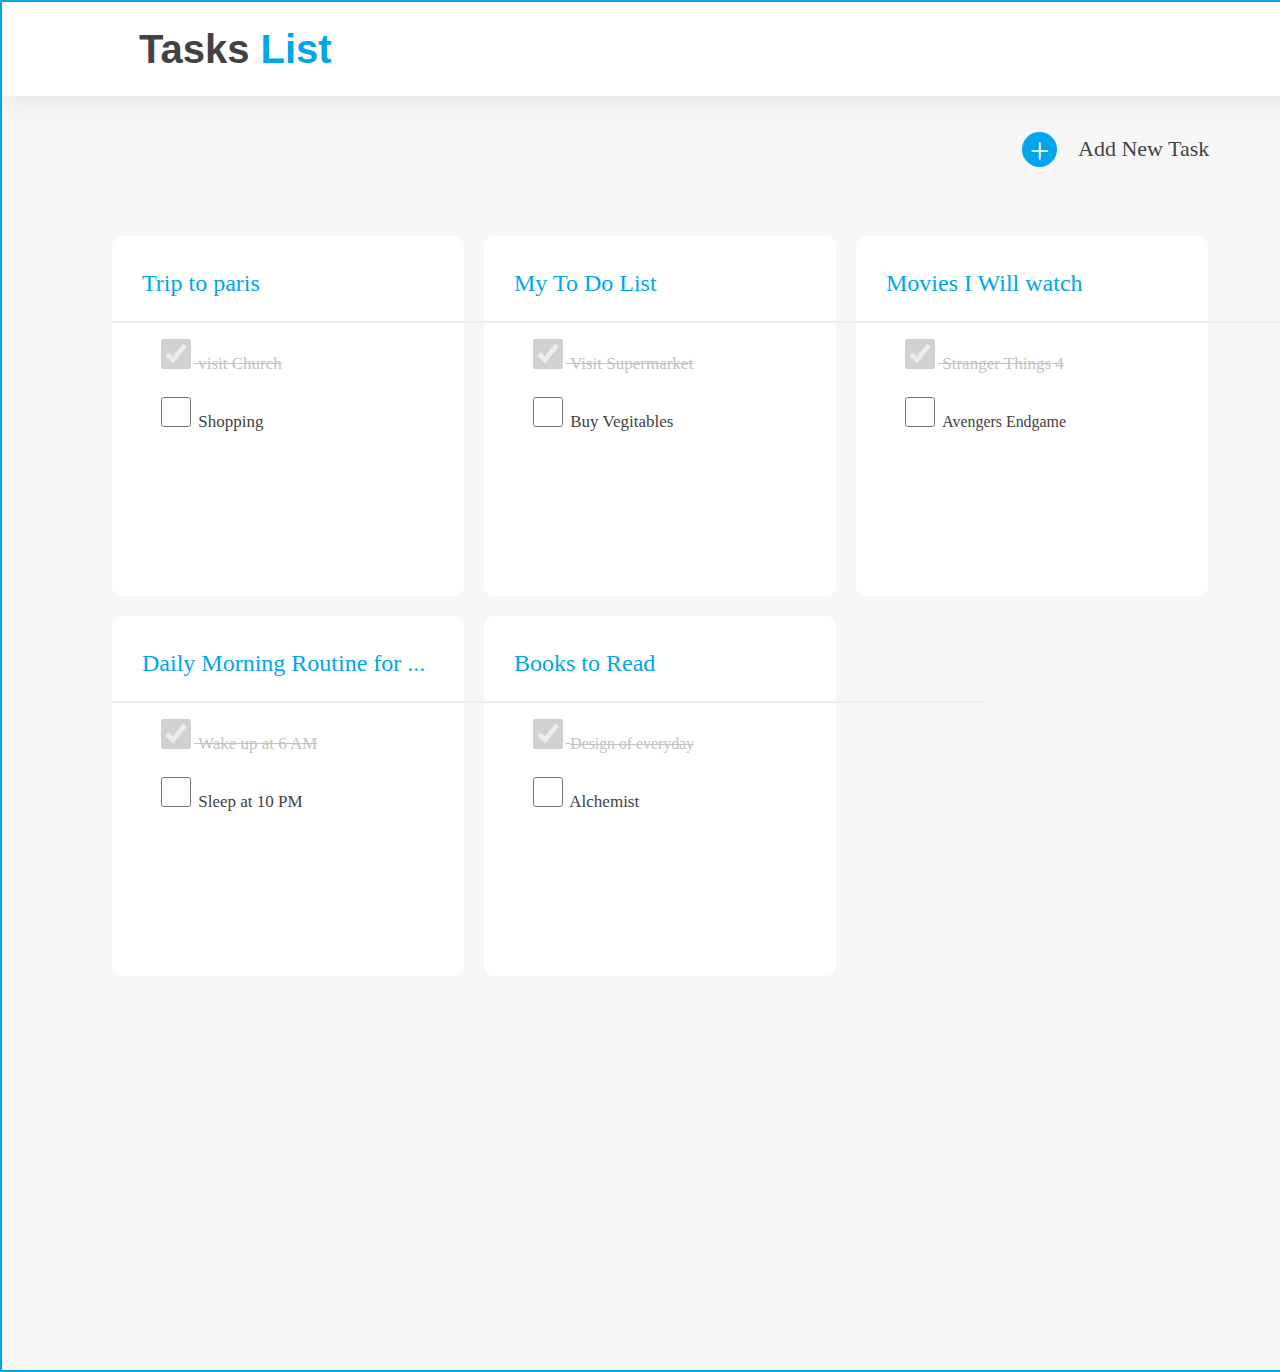
<file: index.html>
<!DOCTYPE html>
<html lang="en">
<head>
    <meta charset="UTF-8">
    <meta http-equiv="X-UA-Compatible" content="IE=edge">
    <meta name="viewport" content="width=device-width, initial-scale=1.0">
    <title>Take List</title>
    <link rel="stylesheet" href="project.css">
</head>
<body>
    <div class="main">
        <div class="row1">
            <div class="title">
            Tasks <span style="color:#00A5EC ;">List</span>
            </div>
        </div>
        <a href="./index1.html">
            <div class="row2">
                <div class="pulse">
                    + 
                </div>
                <div class="addcont">
                    Add New Task
                </div>
            </div>
        </a>  
        <div class="row3">
            <div class="box">
                <a href="index2.html">
                    <div class="head">
                        Trip to paris
                    </div>
                </a>
             <div class="line">  </div>
                <div class="check">
                    <div class="disable">
                    <input type="checkbox" name="visit" value="church" id="church" disabled="" checked="">
                    <label for="church"> visit Church</label>
                    </div>
                    <br>
                   <div class="enable">
                    <input type="checkbox" name="vi" value="shop" id="shop">
                    <label for="shop">Shopping</label>
                    </div>
                </div>
            </div>          
            <div class="box">
                <a href="index2.html">
                    <div class="head">
                       My To Do List
                    </div>
                </a>
             <div class="line"></div>
                <div class="check">
                    <div class="disable">
                    <input type="checkbox" name="visit" value="super" id="Supermarket" disabled="" checked="">
                    <label for="Supermarket" > Visit Supermarket</label>
                    </div>
                    <br>
                   <div class="enable"> 
                    <input type="checkbox" name="visit" value="Vegitables" id="Vegitables">
                    <label for="Vegitables">Buy Vegitables</label>
                    </div>
                </div>
            </div>
            <div class="box">
                <a href="index2.html">
                    <div class="head">
                        Movies I Will watch
                    </div>
                </a>
             <div class="line"></div>
                <div class="check" >
                    <div class="disable">
                    <input type="checkbox" name="visit" value="Stranger" id="Stranger" disabled="" checked="">
                    <label for="Stranger" > Stranger Things 4</label>
                    </div>
                    <br>
                    <div class="enable">
                    <input type="checkbox" name="visit" value="aveng" id="Avengers">
                    <label for="Avengers" style="font-size: 15.9px;">Avengers Endgame</label>
                    </div> 
                </div>
            </div>
            <div class="box">
                <a href="index2.html">
                    <div class="head" style="width: 300px;">
                       Daily Morning Routine for ...
                    </div>
                </a>
             <div class="line"></div>
                <div class="check">
                    <div class="disable">
                    <input type="checkbox" name="visit" value="wakeup" id="wakeup" disabled="" checked="">
                    <label for="wakeup" > Wake up at 6 AM </label>
                    </div>

                    <br>
                    <div class="enable">                    
                    <input type="checkbox" name="visit" value="sleep" id="sleep">
                    <label for="sleep">Sleep at 10 PM</label>
                    </div>

                </div> 
            </div>
            <div class="box">
                <a href="index2.html">
                    <div class="head">
                        Books to Read
                    </div>
                </a>
             <div class="line"></div>
             
                <div class="check" >
                    <div class="disable">
                    <input type="checkbox" name="visit" value="design" id="design" checked="" disabled=" " >
                    <label for="Design" style="font-size: 15.8px;" >Design of everyday</label>
                    </div>    
                    <br>
                    <div class="enable">
                    <input type="checkbox" name="visit" value="chemist" id="alchemist">
                    <label for="alchemist">Alchemist</label>
                    </div>    
                </div> 
            </div>
        </div>  
    </div>
</body>
</html>
</file>
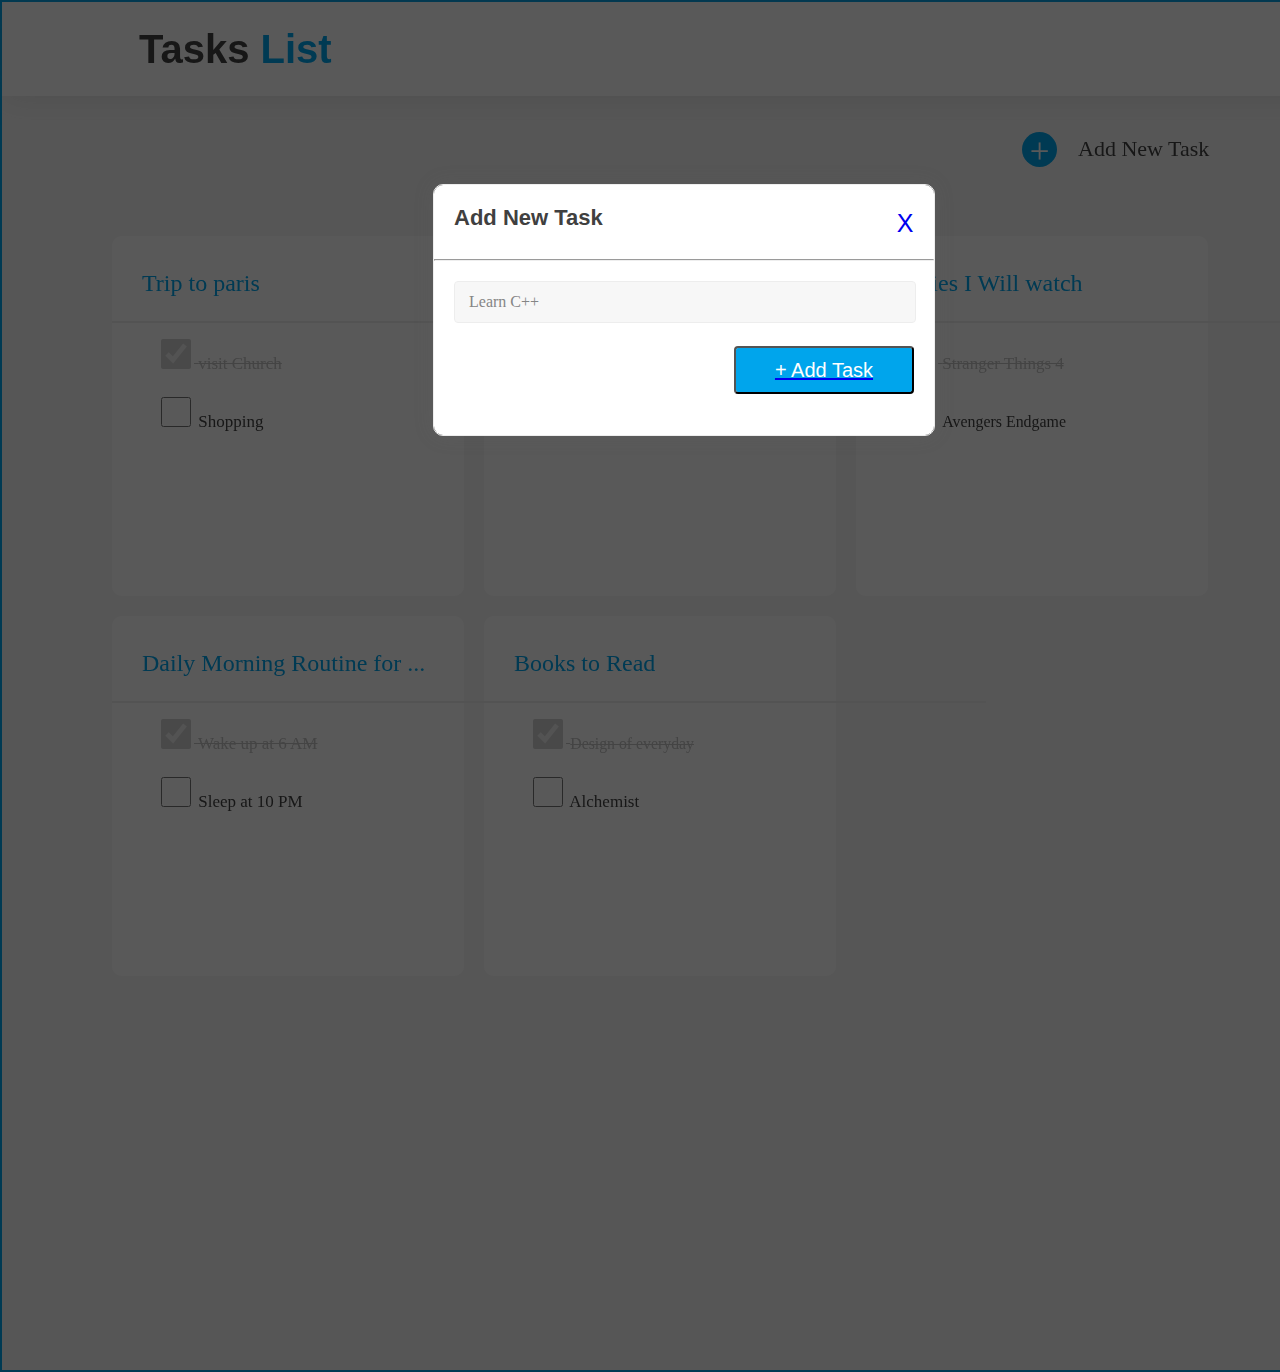
<file: index1.html>
<!DOCTYPE html>
<html lang="en">
<head>
    <meta charset="UTF-8">
    <meta http-equiv="X-UA-Compatible" content="IE=edge">
    <meta name="viewport" content="width=device-width, initial-scale=1.0">
    <title>ADD NEW Task 2</title>
    <link rel="stylesheet" href="project.css">
</head>
<body>
    <DIV class="backend">
        <div class="main">
            <div class="row1">
                <div class="title">
                Tasks <span style="color:#00A5EC ;">List</span>
                </div>
            </div>
            <a href="./index2.html">
                <div class="row2">
                    <div class="pulse">
                        + 
                    </div>
                    <div class="addcont">
                        Add New Task
                    </div>
                </div>
            </a>  
            <div class="row3">
                <div class="box">
                    <a href="index1.html">
                        <div class="head">
                            Trip to paris
                        </div>
                    </a>
                 <div class="line">  </div>
                    <div class="check">
                        <div class="disable">
                        <input type="checkbox" name="visit" value="church" id="church" disabled="" checked="">
                        <label for="church"> visit Church</label>
                        </div>
                        <br>
                       <div class="enable">
                        <input type="checkbox" name="vi" value="shop" id="shop">
                        <label for="shop">Shopping</label>
                        </div>
                    </div>
                </div>          
                <div class="box">
                    <a href="index1.html">
                        <div class="head">
                           My To Do List
                        </div>
                    </a>
                 <div class="line"></div>
                    <div class="check">
                        <div class="disable">
                        <input type="checkbox" name="visit" value="super" id="Supermarket" disabled="" checked="">
                        <label for="Supermarket" > Visit Supermarket</label>
                        </div>
                        <br>
                       <div class="enable"> 
                        <input type="checkbox" name="visit" value="Vegitables" id="Vegitables">
                        <label for="Vegitables">Buy Vegitables</label>
                        </div>
                    </div>
                </div>
                <div class="box">
                    <a href="index1.html">
                        <div class="head">
                            Movies I Will watch
                        </div>
                    </a>
                 <div class="line"></div>
                    <div class="check" >
                        <div class="disable">
                        <input type="checkbox" name="visit" value="Stranger" id="Stranger" disabled="" checked="">
                        <label for="Stranger" > Stranger Things 4</label>
                        </div>
                        <br>
                        <div class="enable">
                        <input type="checkbox" name="visit" value="aveng" id="Avengers">
                        <label for="Avengers" style="font-size: 15.9px;">Avengers Endgame</label>
                        </div> 
                    </div>
                </div>
                <div class="box">
                    <a href="index1.html">
                        <div class="head" style="width: 300px;">
                           Daily Morning Routine for ...
                        </div>
                    </a>
                 <div class="line"></div>
                    <div class="check">
                        <div class="disable">
                        <input type="checkbox" name="visit" value="wakeup" id="wakeup" disabled="" checked="">
                        <label for="wakeup" > Wake up at 6 AM </label>
                        </div>
    
                        <br>
                        <div class="enable">                    
                        <input type="checkbox" name="visit" value="sleep" id="sleep">
                        <label for="sleep">Sleep at 10 PM</label>
                        </div>
    
                    </div> 
                </div>
                <div class="box">
                    <a href="index1.html">
                        <div class="head">
                            Books to Read
                        </div>
                    </a>
                 <div class="line"></div>
                 
                    <div class="check" >
                        <div class="disable">
                        <input type="checkbox" name="visit" value="design" id="design" checked="" disabled=" " >
                        <label for="Design" style="font-size: 15.8px;" >Design of everyday</label>
                        </div>    
                        <br>
                        <div class="enable">
                        <input type="checkbox" name="visit" value="chemist" id="alchemist">
                        <label for="alchemist">Alchemist</label>
                        </div>    
                    </div> 
                </div>
            </div>  
        </div>
    </DIV>
    <div class="page2">
        <div class="p2head"> 
            Add New Task
        </div>
       <a href="index.html">       
         <div class="p2cross">
            X
        </div>
    </a>
   
        <div class="p2line">  <hr> </div>
        <div class="p2text">
            <div class="text1"> 
                Learn C++
            </div>
        </div>
        <button class="addtask">
            <a href="index3.html">
                <div class="p2pluse" style="text-decoration: none; font-size: 20px; color:#fff"> 
                          +   Add Task</div>
            </a>
        </button>
    </div>
</body>
</html>
</file>
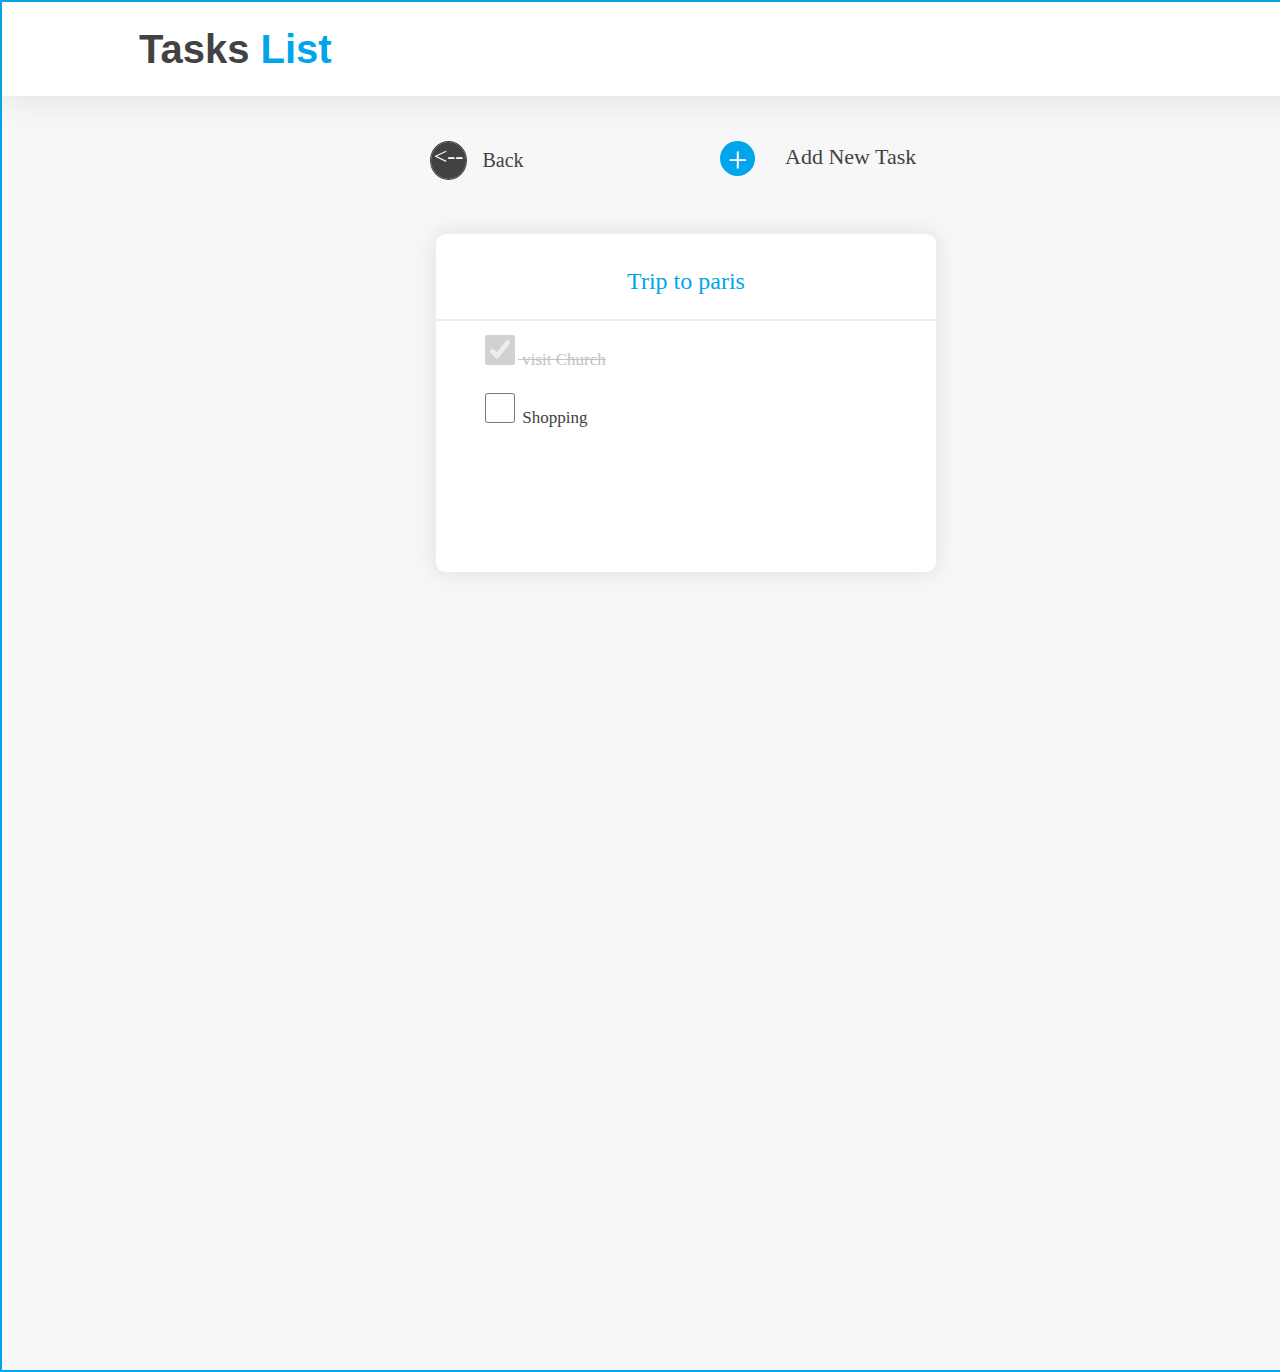
<file: index2.html>
<!DOCTYPE html>
<html lang="en">
<head>
    <meta charset="UTF-8">
    <meta http-equiv="X-UA-Compatible" content="IE=edge">
    <meta name="viewport" content="width=device-width, initial-scale=1.0">
    <title>Add New Item</title>
    <link rel="stylesheet" href="project.css">
</head>
<body>
    <div class="main">
        <div class="row1">
            <div class="title">
            Tasks <span style="color:#00A5EC">List</span> 
            </div>
        </div>
        <div class="p3row2">
           <a href="index.html">
                 <div class="back">
                <div class="backarrow">  <--</div>
                Back
            </div>
             </a>
             <a href="index3.html">
                <div class="pulse1">
                    + </div>
                    <div class="addcont1">Add New Task</div>
             </a>
        </div>
        <div class="row3">
            <div class="box1">
                <a href="index2.html">
                    <div class="head1">
                        Trip to paris
                    </div>
                </a>
             <div class="line">  </div>
                <div class="check1">
                    <div class="disable">
                    <input type="checkbox" name="visit" value="church" id="church" disabled="" checked="">
                    <label for="church"> visit Church</label>
                    </div>
                    <br>
                   <div class="enable">
                    <input type="checkbox" name="vi" value="shop" id="shop">
                    <label for="shop">Shopping</label>
                    </div>
                </div>
            </div>          
     </div>   
</body>
</html>
</file>
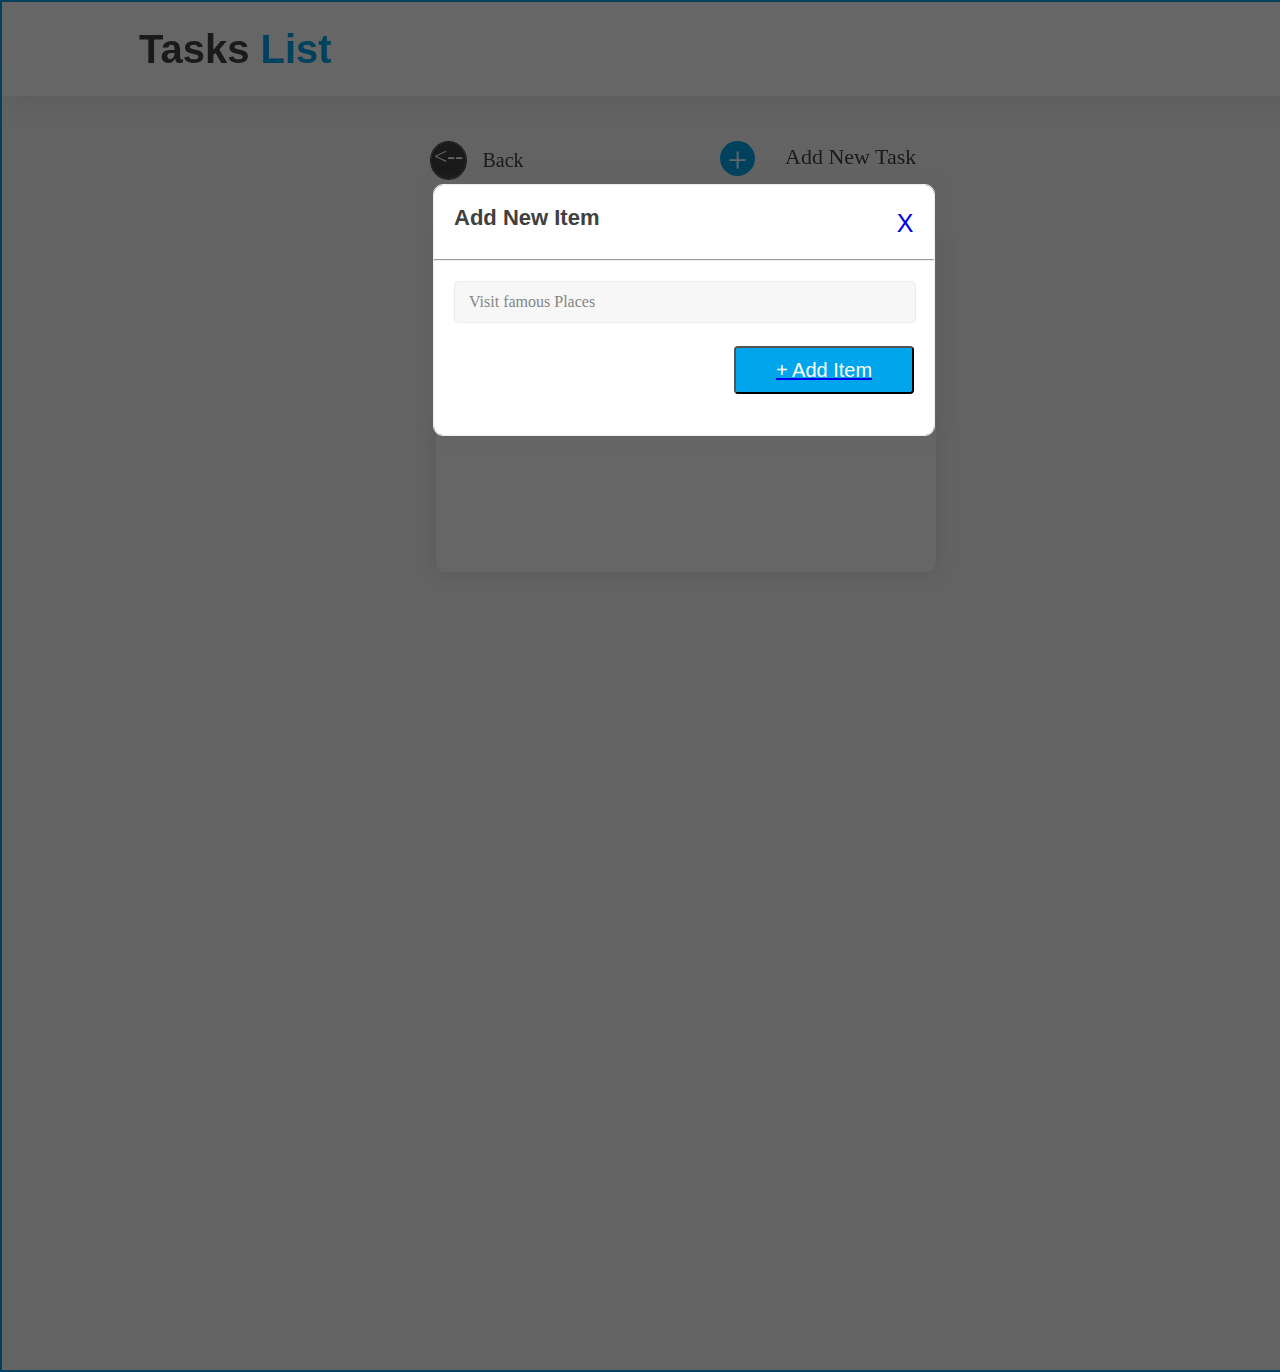
<file: index3.html>
<!DOCTYPE html>
<html lang="en">
<head>
    <meta charset="UTF-8">
    <meta http-equiv="X-UA-Compatible" content="IE=edge">
    <meta name="viewport" content="width=device-width, initial-scale=1.0">
    <title>Add New Item</title>
    <link rel="stylesheet" href="project.css">
</head>
<body>
<div class="contain">
    <div class="main">
        <div class="row1">
            <div class="title">
            Tasks <span style="color:#00A5EC">List</span> 
            </div>
        </div>
        <div class="p3row2">
           <a href="index.html">
                 <div class="back">
                <div class="backarrow">  <--</div>
                Back
            </div>
             </a>
             <a href="index3.html">
                <div class="pulse1">
                    + </div>
                    <div class="addcont1">Add New Task</div>
             </a>
        </div>
        <div class="row3">
            <div class="box1">
                <a href="index2.html">
                    <div class="head1">
                        Trip to paris
                    </div>
                </a>
             <div class="line">  </div>
                <div class="check1">
                    <div class="disable">
                    <input type="checkbox" name="visit" value="church" id="church" disabled="" checked="">
                    <label for="church"> visit Church</label>
                    </div>
                    <br>
                   <div class="enable">
                    <input type="checkbox" name="vi" value="shop" id="shop">
                    <label for="shop">Shopping</label>
                    </div>
                </div>
            </div>          
        </div>  
    </div> 
</div>    
    <div class="page2">
        <div class="p2head"> 
            Add New Item
        </div>
       <a href="index2.html">       
         <div class="p2cross">
            X
        </div>
    </a>
   
        <div class="p2line">  <hr> </div>
        <div class="p2text">
            <div class="text1"> 
                Visit famous Places
            </div>
        </div>
        <button class="addtask">
            <a href="index3.html">
                <div class="p2pluse" style="text-decoration: none; font-size: 20px; color:#fff"> 
                          +   Add Item</div>
            </a>
        </button>


</body>
</html>
</file>
<file: project.css>
body{
    margin: 0px;
    padding: 0px;
}
.main{
    /* Layout Properties */
     top: 0px;
    left: 0px;
    width:1366px;
    height: 1368px;
    /* UI Properties */
    background: #F7F7F7 0% 0% no-repeat padding-box;
    opacity: 1;
    border: 2px solid  #00A5EC;
}
.row1{
    /* Layout Properties */
    top: 0px;
    left: 0px;
    width: 1366px;
    height: 94px;
    /* UI Properties */
    background: #FFFFFF 0% 0% no-repeat padding-box;
    box-shadow: 0px 3px 30px #7B7B7B29;
    opacity: 1;  
    position: relative;
}
.title{
    position: absolute;
    top: 23px;
    left: 137px;
    width: 196px;
    height: 49px;
    text-align: left;
    font: normal normal bold 40px/49px Inter;
    letter-spacing: 0px;
    opacity: 1;
    color:#424242;
    font-family:'Segoe UI', Tahoma, Geneva, Verdana, sans-serif;
}
.pulse{
    /* Layout Properties */
    position: absolute;
    top: 36px;
    left: 1020px;
    width: 35px;
    height: 35px;
    /* UI Properties */
    background: #00A5EC 0% 0% no-repeat padding-box;
    opacity: 1;
    font-size: 35px;
    text-align: center;
    color:white;
    /* padding-top:-10px; */
    /* padding-bottom: 8px; */

    border-radius: 50%;
    
}
.row2{
    height: 30px;
    width: 1366px;
    position: relative;
    
   
}
.addcont{
  
   /* Layout Properties */
   position: absolute;
    top: 40px;
    left: 1076px;
    width: 150px;
    height: 26px;
    /* UI Properties */ 
    text-align: left;
    font-family: 'Segoe UI', Tahoma, Geneva, Verdana, sans-serif;
    font: normal normal normal 22px/26px Inter;
    letter-spacing: 0px;
    color: #424242;
    opacity: 1;
}
.row3{
    position: relative;
    
}
.box{
    /* position: absolute; */
    /* top: 220px; */
    left: 100px;
    align-content: center;
    position: relative;
    top: 100px;
    margin: 10px;
    width: 352px; 
    height: 360px;
    background: #FFFFFF 0% 0% no-repeat padding-box;
    /* border: 1px solid #EDEDED; */
    border-radius: 10px;
    opacity: 1;
    float: left;
}
.box:hover{
    box-shadow:0px 0px 20px #424242;
}
.head{
    /* Layout Properties */
    position: absolute;
    top: 34px;
    left: 30px;
    width: 220px;
    height: 24px;
    /* UI Properties */
    text-align: left;
    font: normal normal medium Inter;
    font-size: 24px ;
    letter-spacing: 0px;
    color: #00A5EC;
    opacity: 1;
}
.line{
    /* Layout Properties */
    position: absolute;
    top: 85px;
    left: 0px;
    width: 500px;
    height: 0px;
    /* UI Properties */
    border: 1px solid #EDEDED;
    opacity: 1;
}
.check{
    position:absolute;
    left:30px;
    bottom: 160px;
    width: 165px;
    height: 100px;
    /* border: 1px solid red;  */
    padding-inline: 15px;
    font-size:17px ;
}
/* .check:hover{
     border: 1px solid #424242;
 } */
input[type="checkbox"] {
   
    height: 30px;
    width: 30px;
    /* background-color:#C2C2C2 ; */
    background:#F7F7F7 0% 0% no-repeat padding-box;
    border-radius: 4px;
    cursor: pointer;
}
.disable{
    text-decoration: line-through; 
    color:#C2C2C2 ;
}
.enable{
    color: #424242;
}



/* PAGE 2 PROPERTIES */

.backend{
    position:relative;
    filter: brightness(35%);
    /* filter:contrast(40%); */

}
.page2{
    /* Layout Properties */
    position: absolute;
top: 184px;
left: 433px;
width: 500px;
height: 250px;
/* UI Properties */
background: #FFFFFF 0% 0% no-repeat padding-box;
box-shadow: 0px 0px 20px #67676729;
border: 1px solid #EDEDED;
border-radius: 10px;
opacity: 1;
}

.p2head{
    /* Layout Properties */
position: absolute;
top: 20px;
left: 20px;
width: 151px;
height: 26px;
/* UI Properties */
text-align: left;
font-size: 22px;
font-weight: bold;
font: normal normal medium 22px/26px Inter;
letter-spacing: 0px;
font-family: 'Segoe UI', Tahoma, Geneva, Verdana, sans-serif;
color: #404040;
opacity: 1px;
}

.p2cross{
    /* Layout Properties */
    position: absolute;
top: 24px;
right: 20px;
width: 18px;
height: 18px;
/* UI Properties */
background:  0% 0% no-repeat padding-box;
/* justify-content: center; */
font-size: 25px;
font-family: 'Segoe UI', Tahoma, Geneva, Verdana, sans-serif;
text-align: center;
opacity: 1;
}
.p2line{
    /* Layout Properties */
    position: absolute;
top: 66px;
bottom: 184px;
width: 500px;
color: #EDEDED;
}
.p2text{
/* Layout Properties */
position: absolute;
top: 96px;
left: 20px;
width: 460px;
height: 40px;
/* UI Properties */
background: #F7F7F7 0% 0% no-repeat padding-box;
border: 1px solid #EDEDED;
border-radius: 4px;
opacity: 1;
}
.text1{
    /* Layout Properties */
    position: absolute;
top: 10px;
left: 14px;
width:151px;
height: 20px;
/* UI Properties */
text-align: left;
font: normal normal normal 16px/20px Inter;
letter-spacing: 0px;
color: #858585;
opacity: 1;
}
.addtask{
    /* Layout Properties */
position: absolute;
top: 161px;
left: 300px;
bottom: 40px;
width: 180px;
height: 48px;
/* UI Properties */
background: #00A5EC 0% 0% no-repeat padding-box;
border-radius: 4px;
opacity: 1;
color: #FFFFFF;
font-size: 21;
font-family: 'Segoe UI', Tahoma, Geneva, Verdana, sans-serif;

}
.p2pulse{
/* Layout Properties */
position: absolute;
top: 14px;
right: 38.33px;
width: 79px;
height: 21px;
/* UI Properties */
text-align: left;
text-decoration: none;
font: normal normal normal 18px/21px Inter;
font-size: 50px;
font-weight: bold;
letter-spacing: 0px;
color: #FFFFFF;
opacity: 1
}

/* page 3 */
.p3row2{
    position: relative;
    width: 1366px;
    height: 137px;
    justify-content: space-around;
}
.back{
    /* Layout Properties */
    position: absolute;
top: 45px;
left: 478px;
width: 46px;
height: 24px;

/* UI Properties */
text-align: center;
padding-top:7px ;
font: normal normal normal 20px/24px Inter;
letter-spacing: 0px;
color: #424242;
opacity: 1

}
.backarrow{
    /* Layout Properties */
    position: absolute;
top: 0px;
left: -50px;
width: 35px;
height: 35px;
/* UI Properties */
background: #FFFFFF 0% 0% no-repeat padding-box;
font: normal normal normal 20px/24px Inter;
font-size: 24px;
opacity: 1;
border:1px #424242 solid ;
background-color:#424242 ;
color: #FFFFFF;
border-radius: 50%;
padding-top: 2px;
}

.pulse1{
     /* Layout Properties */
     position: absolute;
     top: 45px;
     left: 718px;
     width: 35px;
     height: 35px;
     /* UI Properties */
     background: #00A5EC 0% 0% no-repeat padding-box;
     opacity: 1;
     font-size: 35px;
     text-align: center;
     color:white;
     /* padding-top:-10px; */
     /* padding-bottom: 8px; */
 
     border-radius: 50%;
}
.addcont1{
  
    /* Layout Properties */
    position: absolute;
     top: 48px;
     left: 783px;
     width: 150px;
     height: 26px;
     /* UI Properties */ 
     text-align: left;
     font-family: 'Segoe UI', Tahoma, Geneva, Verdana, sans-serif;
     font-weight: bold;
     font: normal normal normal 22px/26px Inter;
     letter-spacing: 0px;
     color: #424242;
     opacity: 1;
 }

 .box1{
    /* Layout Properties */
    position: absolute;
top: 0px;
left: 433px;
width: 500px;
height: 338px;
/* UI Properties */
background: #FFFFFF 0% 0% no-repeat padding-box;
box-shadow: 0px 0px 20px #67676729;
border: 1px solid #EDEDED;
border-radius: 10px;
opacity: 1;
 }

 .check1{
    position:absolute;
    left:30px;
    bottom: 140px;
    width: 165px;
    height: 100px;
    /* border: 1px solid red;  */
    padding-inline: 15px;
    font-size:17px ;
 }
 .head1{
   /* Layout Properties */
   position: absolute;
   top: 34px;
   /* left: 30px; */
   width: 500px;
   height: 24px;
   /* UI Properties */
   text-align: center;
   font: normal normal medium Inter;
   font-size: 24px ;
   letter-spacing: 0px;
   color: #00A5EC;
   opacity: 1;
 }
 .box1:hover{
    box-shadow:0px 0px 20px #424242;
 }


 /* page 4 */
 .contain{
    position: relative;
    filter: brightness(40%);
 }
</file>
